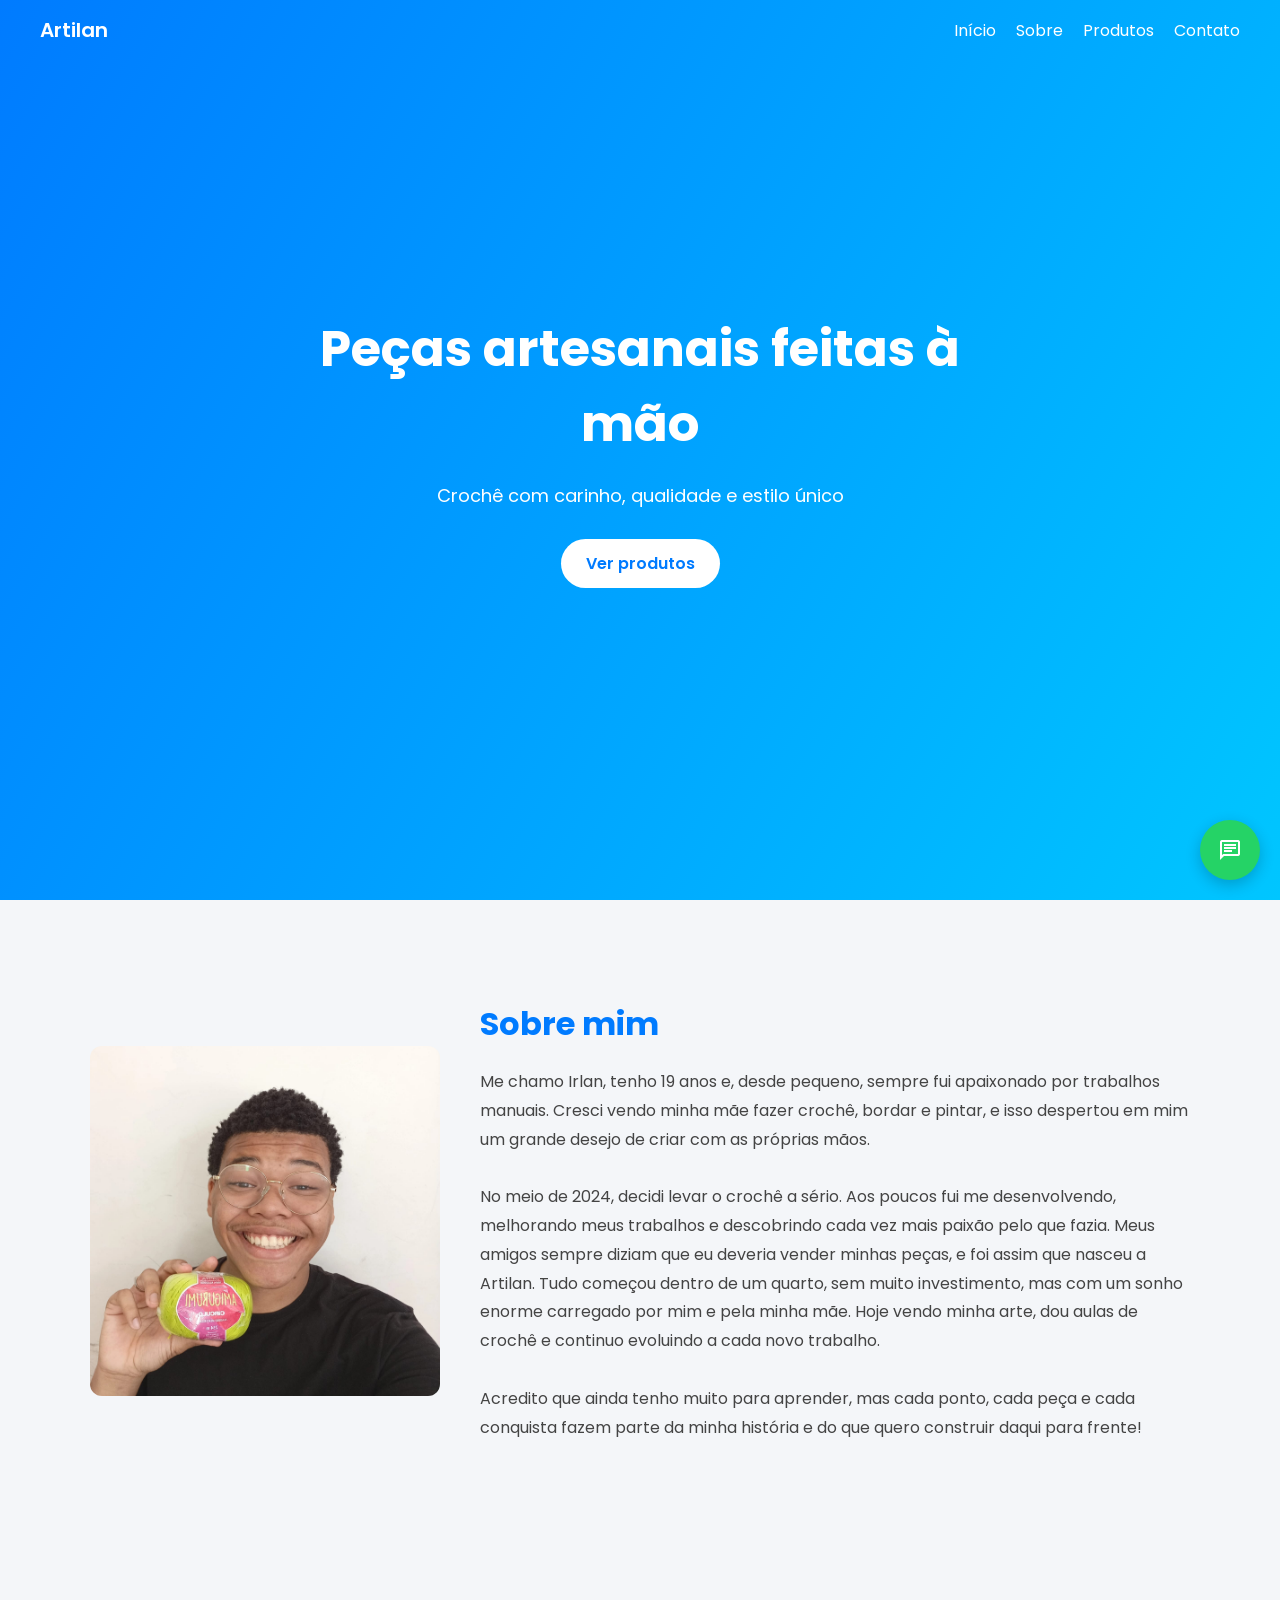
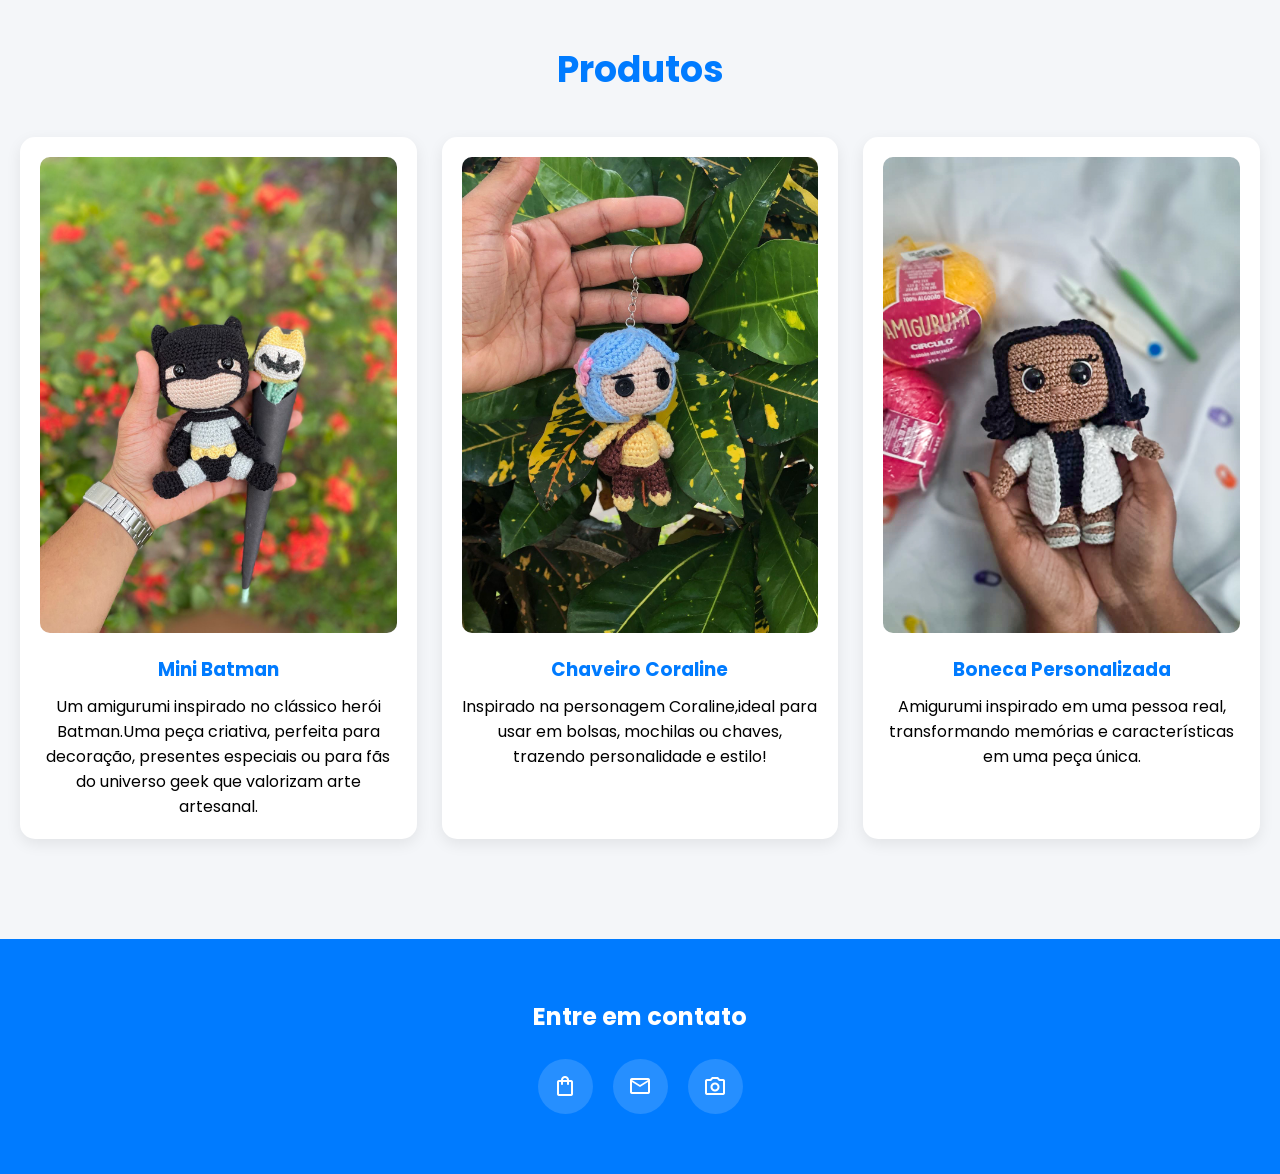
<file: index.html>
<!DOCTYPE html>
<html lang="pt-BR">
<head>
  <meta charset="UTF-8">
  <meta name="viewport" content="width=device-width, initial-scale=1.0">
  <title>Artilan</title>

  <!-- Google Fonts -->
  <link href="https://fonts.googleapis.com/css2?family=Poppins:wght@300;400;600&display=swap" rel="stylesheet">

  <!-- Google Icons -->
  <link href="https://fonts.googleapis.com/css2?family=Material+Symbols+Outlined" rel="stylesheet" />

  <link rel="stylesheet" href="style.css">
</head>
<body>

<header class="header" id="header">

  <!-- LOGO -->
  <div class="logo-container">

    <span class="logo-text">Artilan</span>
  </div>

  <!-- MENU -->
  <nav class="menu" id="menu">
    <a href="#inicio">Início</a>
    <a href="#sobre">Sobre</a>
    <a href="#produtos">Produtos</a>
    <a href="#contato">Contato</a>
  </nav>

  <!-- MENU MOBILE -->
  <div class="menu-mobile" id="menu-toggle">
    <span class="material-symbols-outlined">menu</span>
  </div>

</header>

<!-- HERO -->
<section id="inicio" class="hero">
  <div class="hero-content">
    <h1>Peças artesanais feitas à mão</h1>
    <p>Crochê com carinho, qualidade e estilo único</p>
    <a href="#produtos" class="btn">Ver produtos</a>
  </div>
</section>

<!-- SOBRE -->
<section id="sobre" class="sobre reveal">

  <div class="container">

    <img src="foto.jpeg" alt="Foto">

    <div class="text">
      <h2>Sobre mim</h2>

      <p>
      Me chamo Irlan, tenho 19 anos e, desde pequeno, sempre fui apaixonado por trabalhos manuais. Cresci vendo minha mãe fazer crochê, bordar e pintar, e isso despertou em mim um grande desejo de criar com as próprias mãos. <br> <br>
No meio de 2024, decidi levar o crochê a sério. Aos poucos fui me desenvolvendo, melhorando meus trabalhos e descobrindo cada vez mais paixão pelo que fazia. Meus amigos sempre diziam que eu deveria vender minhas peças, e foi assim que nasceu a Artilan.
Tudo começou dentro de um quarto, sem muito investimento, mas com um sonho enorme carregado por mim e pela minha mãe. Hoje vendo minha arte, dou aulas de crochê e continuo evoluindo a cada novo trabalho. <br> <br>
Acredito que ainda tenho muito para aprender, mas cada ponto, cada peça e cada conquista fazem parte da minha história e do que quero construir daqui para frente!

      </p>
    </div>

  </div>

</section>

<!-- PRODUTOS -->
<section id="produtos" class="produtos">

  <h2 class="reveal">Produtos</h2>

  <div class="grid">

    <div class="card reveal">
      <img src="bati2.jpg" alt="Produto">
      <h3>Mini Batman</h3>
      <p>Um amigurumi inspirado no clássico herói Batman.Uma peça criativa, perfeita para decoração,
         presentes especiais ou para fãs do universo geek que valorizam arte artesanal.</p>
    </div>

    <div class="card reveal">
      <img src="Boneca Coraline.jpg" alt="Produto">
      <h3>Chaveiro Coraline </h3>
      <p> Inspirado na personagem Coraline,ideal para usar em bolsas, mochilas ou chaves,
         trazendo personalidade e estilo!</p>
    </div>

    <div class="card reveal">
      <img src="Boneca.jpg" alt="Produto">
      <h3>Boneca Personalizada</h3>
      <p>Amigurumi inspirado em uma pessoa real, transformando memórias e características em uma peça única.</p>
    </div>

  </div>

</section>

<!-- FOOTER -->
<footer id="contato" class="footer">

  <h2>Entre em contato</h2>

  <div class="icons">

    <a href="https://shopee.com.br/shop/323825399">
      <span class="material-symbols-outlined">
        shopping_bag
      </span>
    </a>


   <a href="mailto:aartilann@gmail.com?subject=Contato pelo site&body=Olá,%20vim%20pelo%20seu%20site.">

  <span class="material-symbols-outlined">
    mail
  </span>

</a>

    <a href="https://www.instagram.com/artilann/">
      <span class="material-symbols-outlined">
        photo_camera
      </span>
    </a>

  </div>

</footer>

<!-- BOTÃO WHATSAPP -->
<a href="https://wa.me/5522974063123?text=Ol%C3%A1%2C%20Irlan!%20%F0%9F%91%8B%0AAcabei%20de%20conhecer%20seu%20trabalho%20pelo%20site%20da%20Artilan%20e%20fiquei%20interessado(a)%20nas%20suas%20pe%C3%A7as%20de%20croch%C3%AA.%20Gostaria%20de%20saber%20mais%20informa%C3%A7%C3%B5es%20sobre%20os%20produtos%2C%20valores%20e%20encomendas." class="whatsapp">

  <span class="material-symbols-outlined">
    chat
  </span>

</a>

<script src="script.js"></script>

</body>
</html>
</file>
<file: style.css>
* {
  margin: 0;
  padding: 0;
  box-sizing: border-box;
  font-family: 'Poppins', sans-serif;
}

html {
  scroll-behavior: smooth;
}

body {
  background: #f4f6f9;
  overflow-x: hidden;
}

/* HEADER */

.header {
  position: fixed;
  width: 100%;
  top: 0;
  padding: 15px 40px;
  display: flex;
  justify-content: space-between;
  align-items: center;
  transition: 0.3s;
  z-index: 1000;
}

.header.scrolled {
  background: #007BFF;
  box-shadow: 0 4px 10px rgba(0,0,0,0.1);
}

/* LOGO */

.logo-container {
  display: flex;
  align-items: center;
  gap: 10px;
}

.logo-img {
  width: 45px;
  height: 45px;
  object-fit: cover;
  border-radius: 50%;
}

.logo-text {
  color: white;
  font-size: 20px;
  font-weight: 600;
}

/* MENU */

.menu {
  display: flex;
  align-items: center;
}

.menu a {
  margin-left: 20px;
  text-decoration: none;
  color: white;
  position: relative;
  font-weight: 400;
}

.menu a::after {
  content: "";
  width: 0;
  height: 2px;
  background: white;
  position: absolute;
  bottom: -5px;
  left: 0;
  transition: 0.3s;
}

.menu a:hover::after {
  width: 100%;
}

/* MENU MOBILE */

.menu-mobile {
  display: none;
  color: white;
  cursor: pointer;
}

/* HERO */

.hero {
  height: 100vh;
  background: linear-gradient(120deg, #007BFF, #00c6ff);
  display: flex;
  justify-content: center;
  align-items: center;
  text-align: center;
  color: white;
  padding: 20px;
}

.hero-content {
  max-width: 700px;
}

.hero h1 {
  font-size: 50px;
  margin-bottom: 20px;
}

.hero p {
  font-size: 18px;
  margin-bottom: 30px;
}

/* BOTÃO */

.btn {
  display: inline-block;
  padding: 12px 25px;
  background: white;
  color: #007BFF;
  border-radius: 30px;
  text-decoration: none;
  transition: 0.3s;
  font-weight: 600;
}

.btn:hover {
  transform: scale(1.05);
}

/* SOBRE */

.sobre {
  padding: 100px 20px;
}

.container {
  max-width: 1100px;
  margin: auto;
  display: flex;
  gap: 40px;
  align-items: center;
}

.container img {
  width: 100%;
  max-width: 350px;
  border-radius: 12px;
}

.text h2 {
  font-size: 32px;
  margin-bottom: 20px;
  color: #007BFF;
}

.text p {
  line-height: 1.8;
  color: #444;
}

/* PRODUTOS */

.produtos {
  padding: 100px 20px;
  text-align: center;
}

.produtos h2 {
  font-size: 36px;
  margin-bottom: 40px;
  color: #007BFF;
}

.grid {
  display: grid;
  grid-template-columns: repeat(auto-fit, minmax(220px, 1fr));
  gap: 25px;
}

.card {
  background: white;
  padding: 20px;
  border-radius: 15px;
  transition: 0.4s;
  box-shadow: 0 5px 15px rgba(0,0,0,0.08);
}

.card:hover {
  transform: translateY(-10px);
}

.card img {
  width: 100%;
  border-radius: 10px;
  margin-bottom: 15px;
}

.card h3 {
  margin-bottom: 10px;
  color: #007BFF;
}

/* FOOTER */

.footer {
  background: #007BFF;
  color: white;
  padding: 60px 20px;
  text-align: center;
}

.footer h2 {
  margin-bottom: 25px;
}

.icons {
  display: flex;
  justify-content: center;
  gap: 20px;
}

.icons a {
  width: 55px;
  height: 55px;
  background: rgba(255,255,255,0.15);
  border-radius: 50%;
  display: flex;
  justify-content: center;
  align-items: center;
  color: white;
  text-decoration: none;
  transition: 0.3s;
}

.icons a:hover {
  transform: translateY(-5px);
  background: rgba(255,255,255,0.25);
}

/* WHATSAPP */

.whatsapp {
  position: fixed;
  bottom: 20px;
  right: 20px;
  background: #25D366;
  color: white;
  width: 60px;
  height: 60px;
  border-radius: 50%;
  display: flex;
  justify-content: center;
  align-items: center;
  text-decoration: none;
  box-shadow: 0 5px 15px rgba(0,0,0,0.2);
}

/* ANIMAÇÃO */

.reveal {
  opacity: 0;
  transform: translateY(40px);
  transition: 0.6s;
}

.reveal.active {
  opacity: 1;
  transform: translateY(0);
}

/* RESPONSIVO */

@media (max-width: 768px) {

  .header {
    padding: 15px 20px;
  }

  .menu {
    display: none;
    position: absolute;
    top: 70px;
    right: 20px;
    background: #007BFF;
    padding: 20px;
    border-radius: 10px;
  }

  .menu a {
    margin: 10px 0;
  }

  .menu-mobile {
    display: block;
  }

  .container {
    flex-direction: column;
    text-align: center;
  }

  .hero h1 {
    font-size: 36px;
  }

  .hero p {
    font-size: 16px;
  }

}
</file>
